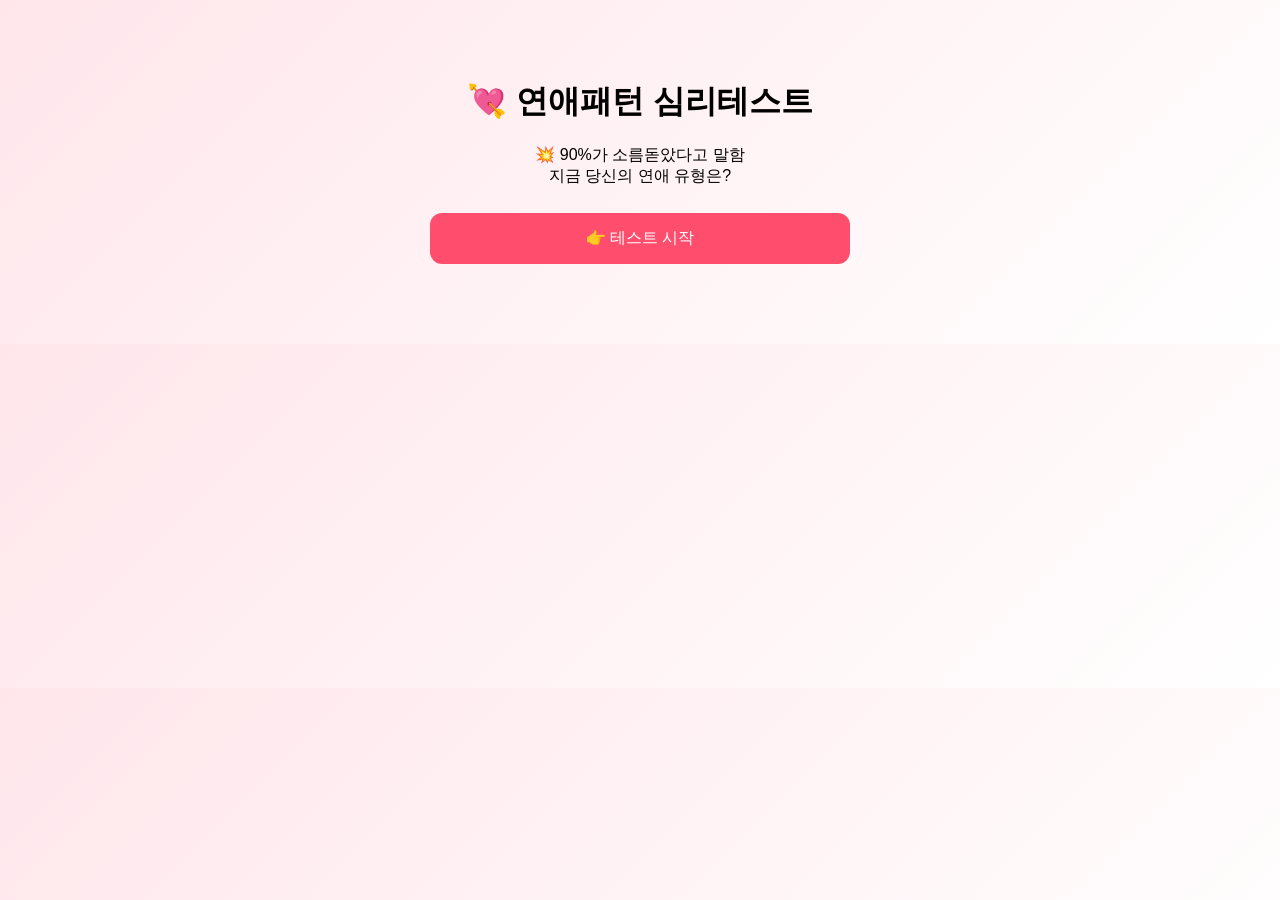
<file: index.html>
<!DOCTYPE html>
<html lang="ko">
<head>
  <meta charset="UTF-8">
  <title>💘 연애패턴 테스트</title>
  <link rel="stylesheet" href="style.css">
</head>
<body>

<div class="container">
  <h1>💘 연애패턴 심리테스트</h1>
  <p class="subtitle">
    💥 90%가 소름돋았다고 말함<br>
    지금 당신의 연애 유형은?
  </p>

  <button onclick="startTest()">👉 테스트 시작</button>
</div>

<script src="script.js"></script>
</body>
</html>
</file>
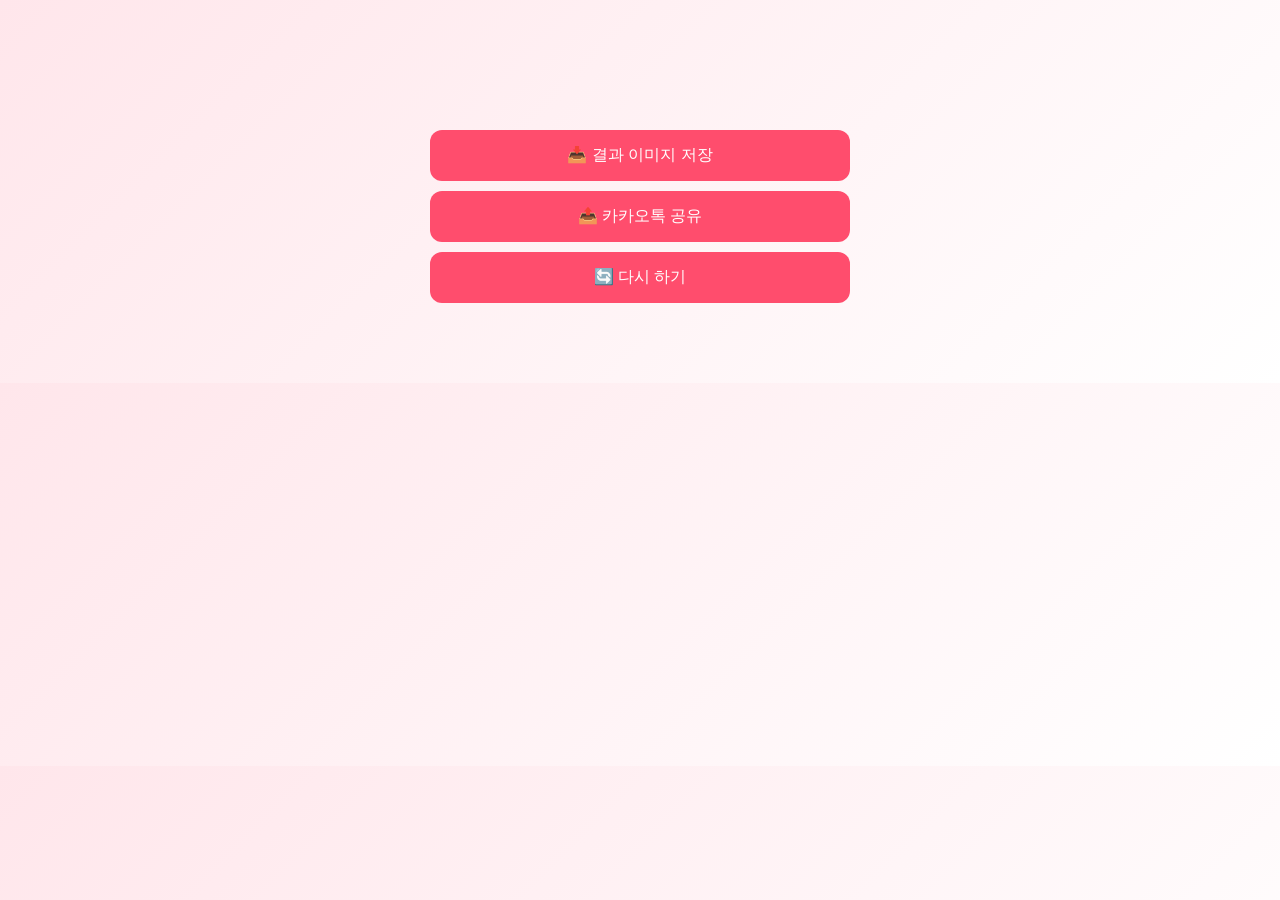
<file: result.html>
<!DOCTYPE html>
<html lang="ko">
<head>
  <meta charset="UTF-8">
  <title>💘 연애패턴 테스트 결과</title>
  <link rel="stylesheet" href="style.css">

  <!-- 카카오 SDK -->
  <script src="https://developers.kakao.com/sdk/js/kakao.js"></script>
  <script>
    Kakao.init('ef126739439ce57a50c8f9370a1c0d15');
  </script>
</head>

<body>

<div class="container">

  <!-- 결과 타이틀 -->
  <h1 id="title"></h1>

  <!-- 결과 이미지 표시 (핵심🔥) -->
  <img id="result-img" style="width:100%; border-radius:15px; margin-bottom:20px;">

  <!-- 캔버스 (이미지 생성용, 숨김) -->
  <canvas id="canvas" width="1080" height="1080" style="display:none;"></canvas>

  <!-- 설명 -->
  <p id="desc"></p>

  <!-- 버튼 -->
  <button onclick="downloadImage()">📥 결과 이미지 저장</button>
  <button onclick="shareKakao()">📤 카카오톡 공유</button>
  <button onclick="location.href='index.html'">🔄 다시 하기</button>

</div>

<script src="result.js"></script>

</body>
</html>
</file>
<file: style.css>
body {
  font-family: Arial;
  background: linear-gradient(135deg, #ffe6eb, #fff);
  margin: 0;
}

.container {
  max-width: 420px;
  margin: 80px auto;
  text-align: center;
}

button {
  width: 100%;
  padding: 15px;
  margin-top: 10px;
  border: none;
  border-radius: 12px;
  background: #ff4d6d;
  color: white;
  font-size: 16px;
}
</file>
